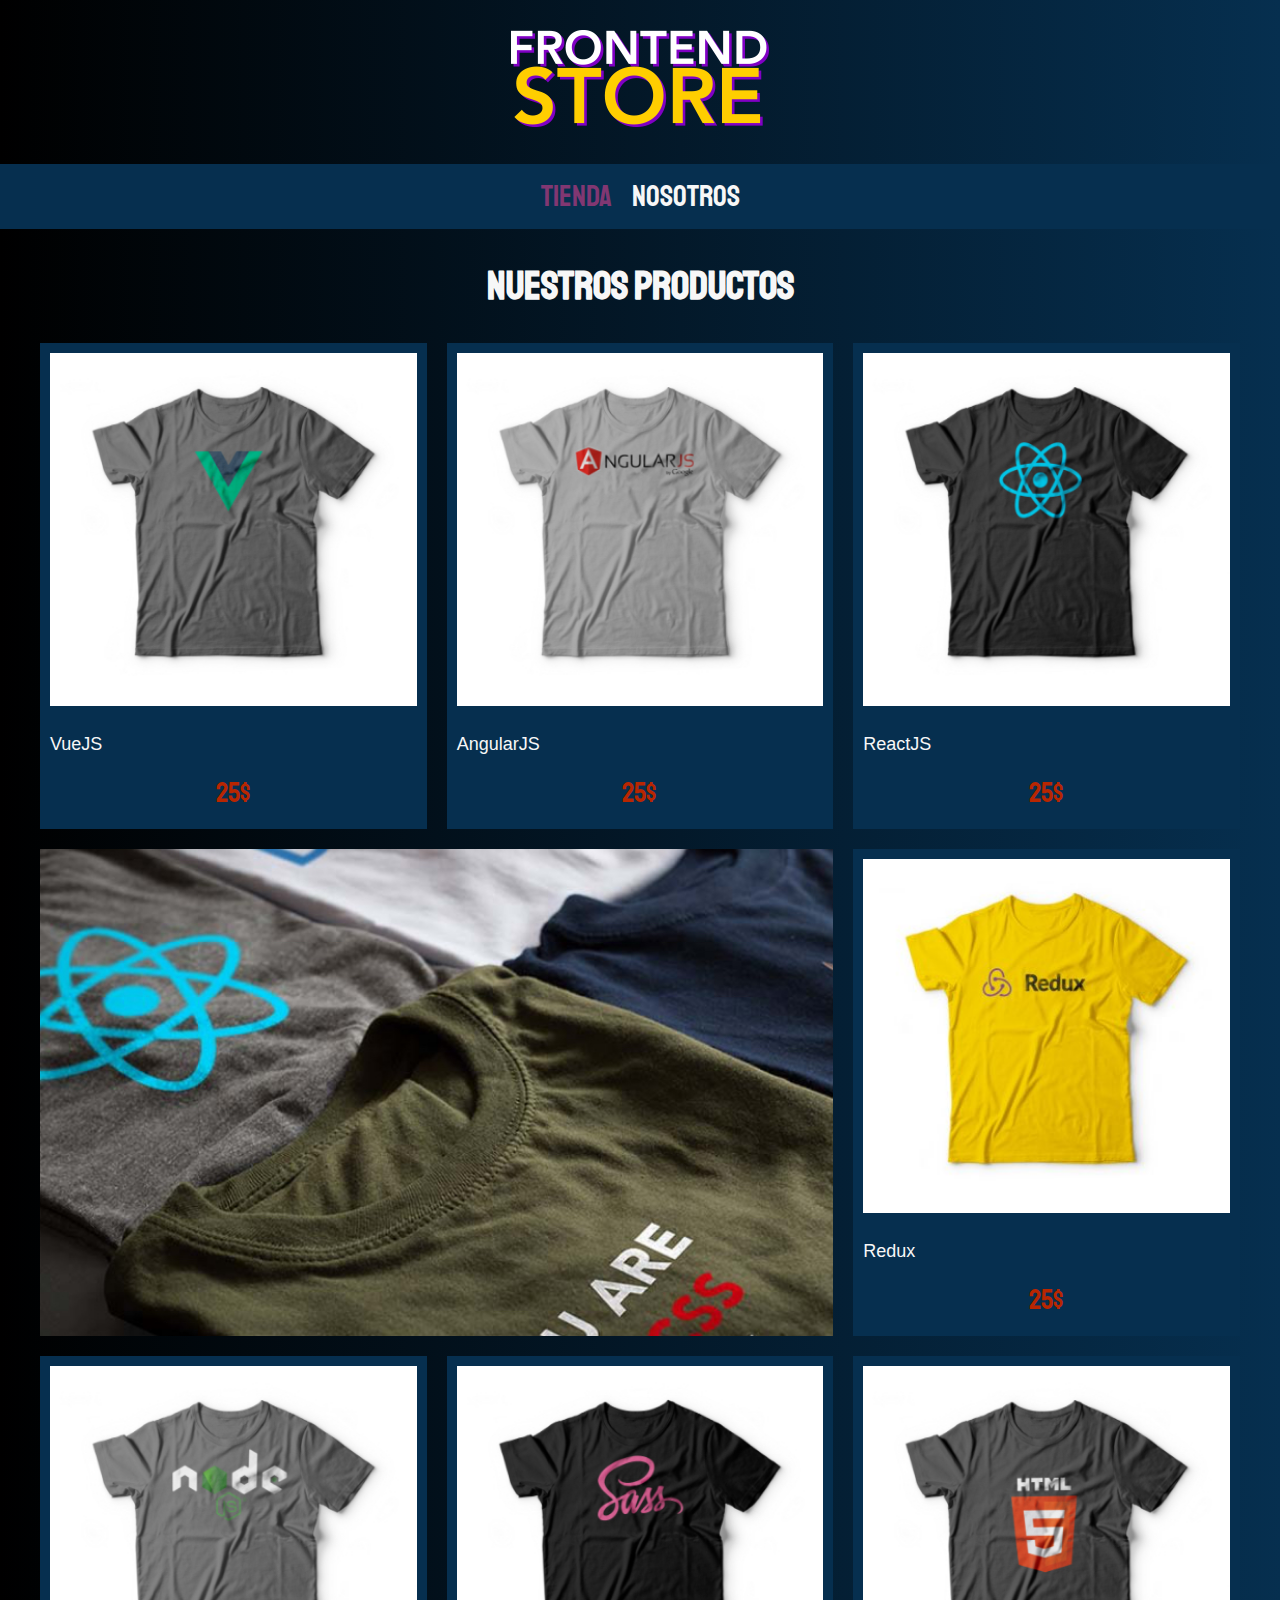
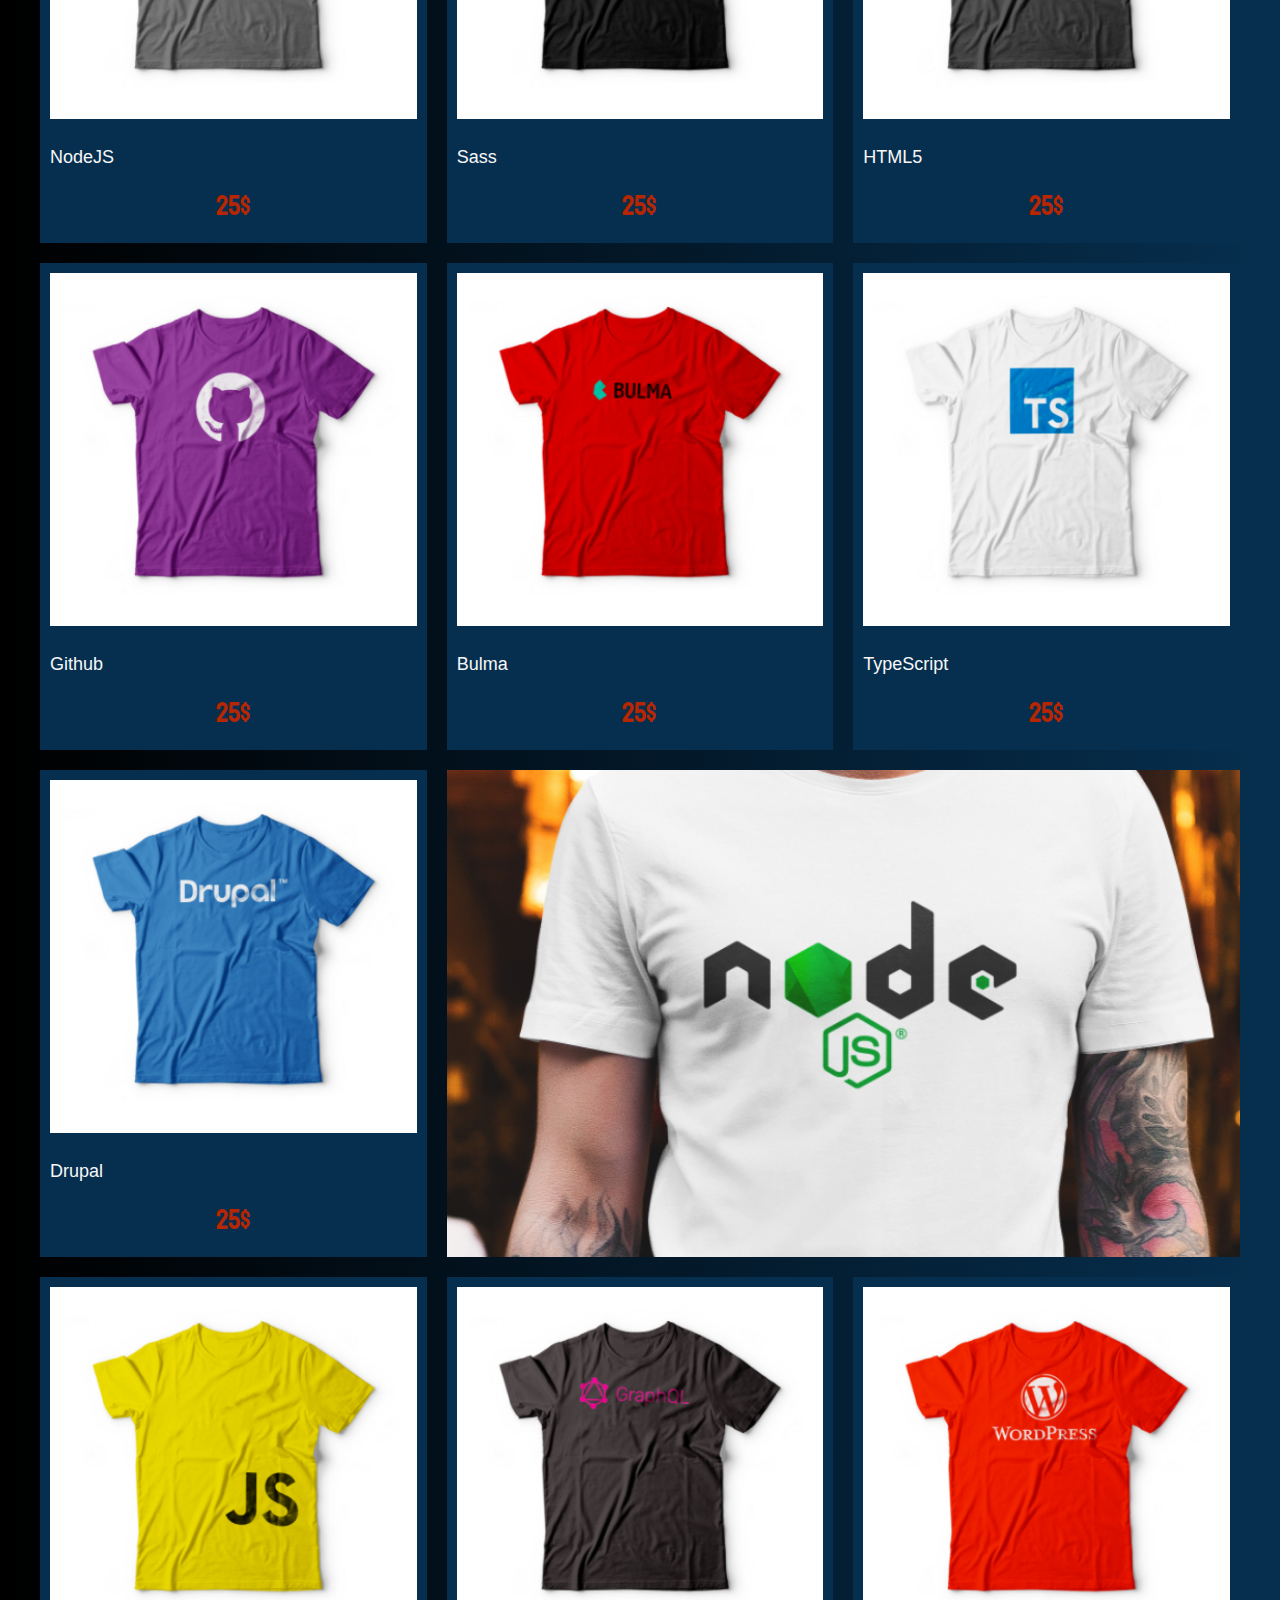
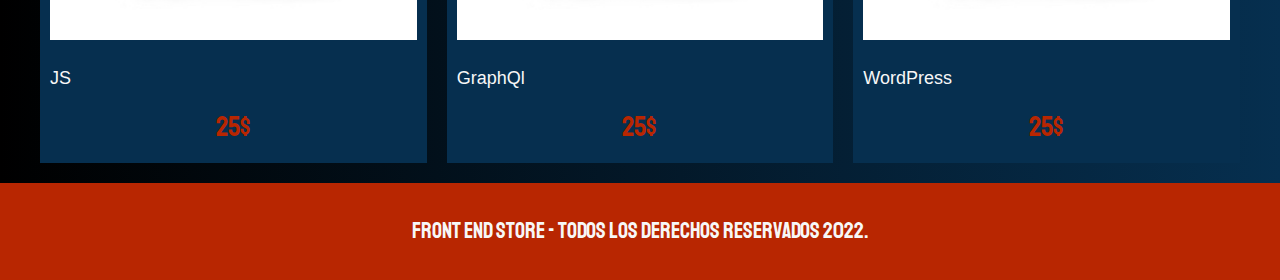
<file: index.html>
<!DOCTYPE html>
<html lang="en">
<head>
    <meta charset="UTF-8">
    <meta http-equiv="X-UA-Compatible" content="IE=edge">
    <meta name="viewport" content="width=device-width, initial-scale=1.0">
    <title>Frontend Store</title>
    <link rel="stylesheet" href="CSS/normalize.css">
    <link rel="preconnect" href="https://fonts.googleapis.com">
    <link rel="preconnect" href="https://fonts.gstatic.com" crossorigin>
    <link href="https://fonts.googleapis.com/css2?family=Staatliches&display=swap" rel="stylesheet">
    <link rel="preload" href="CSS/styles.css">
    <link rel="stylesheet" href="CSS/styles.css">
</head>
<body>
    <header class="header">
        <a href="index.html">
            <img class="header_logo" src="FrontEndStore_inicio/FrontEndStore_inicio/img/logo.png" alt="Logotipo">
        </a>
    </header>

    <nav class="navegacion">
        <a class="navegacion_enlace navegacion_enlace-activo" href="index.html">Tienda</a>
        <a class="navegacion_enlace" href="nosotros.html">Nosotros</a>
    </nav>
    
    <main class="contenedor">
        <h1>Nuestros Productos</h1>
        <div class="grid">
            <div class="producto">
                <a href="producto.html">
                    <img class="producto_imagen" src="FrontEndStore_inicio/FrontEndStore_inicio/img/1.jpg" alt="">
                    <div class="producto_informacion">
                        <p class="prducto_nombre">VueJS</p>
                        <p class="producto_precio">25$</p>
                    </div>
                </a>
            </div>

            <div class="producto">
                <a href="producto.html">
                    <img class="producto_imagen" src="FrontEndStore_inicio/FrontEndStore_inicio/img/2.jpg" alt="">
                    <div class="producto_informacion">
                        <p class="prducto_nombre">AngularJS</p>
                        <p class="producto_precio">25$</p>
                    </div>
                </a>
            </div>

            <div class="producto">
                <a href="producto.html">
                    <img class="producto_imagen" src="FrontEndStore_inicio/FrontEndStore_inicio/img/3.jpg" alt="">
                    <div class="producto_informacion">
                        <p class="prducto_nombre">ReactJS</p>
                        <p class="producto_precio">25$</p>
                    </div>
                </a>
            </div>

            <div class="producto">
                <a href="producto.html">
                    <img class="producto_imagen" src="FrontEndStore_inicio/FrontEndStore_inicio/img/4.jpg" alt="">
                    <div class="producto_informacion">
                        <p class="prducto_nombre">Redux</p>
                        <p class="producto_precio">25$</p>
                    </div>
                </a>
            </div>

            <div class="producto">
                <a href="producto.html">
                    <img class="producto_imagen" src="FrontEndStore_inicio/FrontEndStore_inicio/img/5.jpg" alt="">
                    <div class="producto_informacion">
                        <p class="prducto_nombre">NodeJS</p>
                        <p class="producto_precio">25$</p>
                    </div>
                </a>
            </div>

            <div class="producto">
                <a href="producto.html">
                    <img class="producto_imagen" src="FrontEndStore_inicio/FrontEndStore_inicio/img/6.jpg" alt="">
                    <div class="producto_informacion">
                        <p class="prducto_nombre">Sass</p>
                        <p class="producto_precio">25$</p>
                    </div>
                </a>
            </div>
            <div class="producto">
                <a href="producto.html">
                    <img class="producto_imagen" src="FrontEndStore_inicio/FrontEndStore_inicio/img/7.jpg" alt="">
                    <div class="producto_informacion">
                        <p class="prducto_nombre">HTML5</p>
                        <p class="producto_precio">25$</p>
                    </div>
                </a>
            </div>
            <div class="producto">
                <a href="producto.html">
                    <img class="producto_imagen" src="FrontEndStore_inicio/FrontEndStore_inicio/img/8.jpg" alt="">
                    <div class="producto_informacion">
                        <p class="prducto_nombre">Github</p>
                        <p class="producto_precio">25$</p>
                    </div>
                </a>
            </div>
            <div class="producto">
                <a href="producto.html">
                    <img class="producto_imagen" src="FrontEndStore_inicio/FrontEndStore_inicio/img/9.jpg" alt="">
                    <div class="producto_informacion">
                        <p class="prducto_nombre">Bulma</p>
                        <p class="producto_precio">25$</p>
                    </div>
                </a>
            </div>
            <div class="producto">
                <a href="producto.html">
                    <img class="producto_imagen" src="FrontEndStore_inicio/FrontEndStore_inicio/img/10.jpg" alt="">
                    <div class="producto_informacion">
                        <p class="prducto_nombre">TypeScript</p>
                        <p class="producto_precio">25$</p>
                    </div>
                </a>
            </div>
            <div class="producto">
                <a href="producto.html">
                    <img class="producto_imagen" src="FrontEndStore_inicio/FrontEndStore_inicio/img/11.jpg" alt="">
                    <div class="producto_informacion">
                        <p class="prducto_nombre">Drupal</p>
                        <p class="producto_precio">25$</p>
                    </div>
                </a>
            </div>
            <div class="producto">
                <a href="producto.html">
                    <img class="producto_imagen" src="FrontEndStore_inicio/FrontEndStore_inicio/img/12.jpg" alt="">
                    <div class="producto_informacion">
                        <p class="prducto_nombre">JS</p>
                        <p class="producto_precio">25$</p>
                    </div>
                </a>
            </div>
            <div class="producto">
                <a href="producto.html">
                    <img class="producto_imagen" src="FrontEndStore_inicio/FrontEndStore_inicio/img/13.jpg" alt="">
                    <div class="producto_informacion">
                        <p class="prducto_nombre">GraphQl</p>
                        <p class="producto_precio">25$</p>
                    </div>
                </a>
            </div>
            <div class="producto">
                <a href="producto.html">
                    <img class="producto_imagen" src="FrontEndStore_inicio/FrontEndStore_inicio/img/14.jpg" alt="">
                    <div class="producto_informacion">
                        <p class="prducto_nombre">WordPress</p>
                        <p class="producto_precio">25$</p>
                    </div>
                </a>
            </div>
            <div class="grafico grafico_camisas"></div>
            <div class="grafico grafico_node"></div>
        </div>
    </main>
    
    <footer class="footer">
        <p class="footer_texto">Front End Store - Todos los derechos reservados 2022. </p>
    </footer>
</body>
</html>
</file>
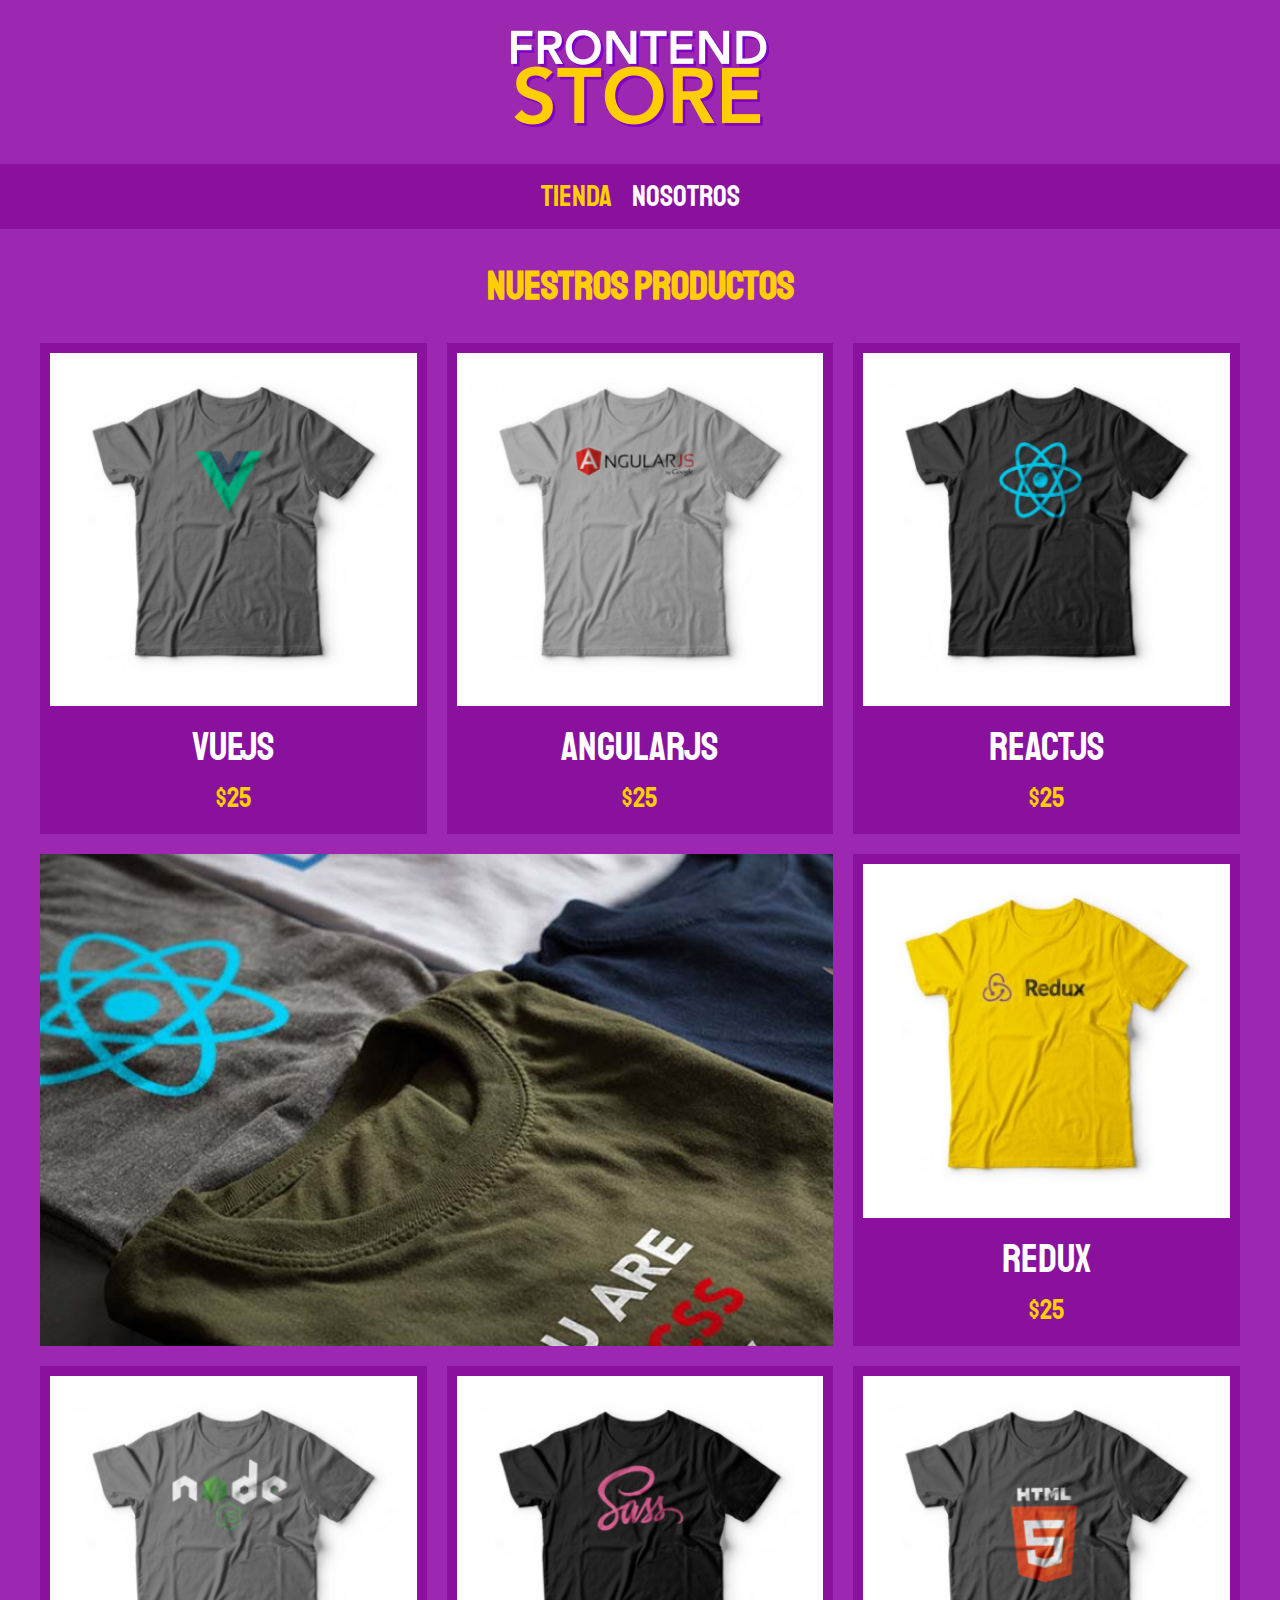
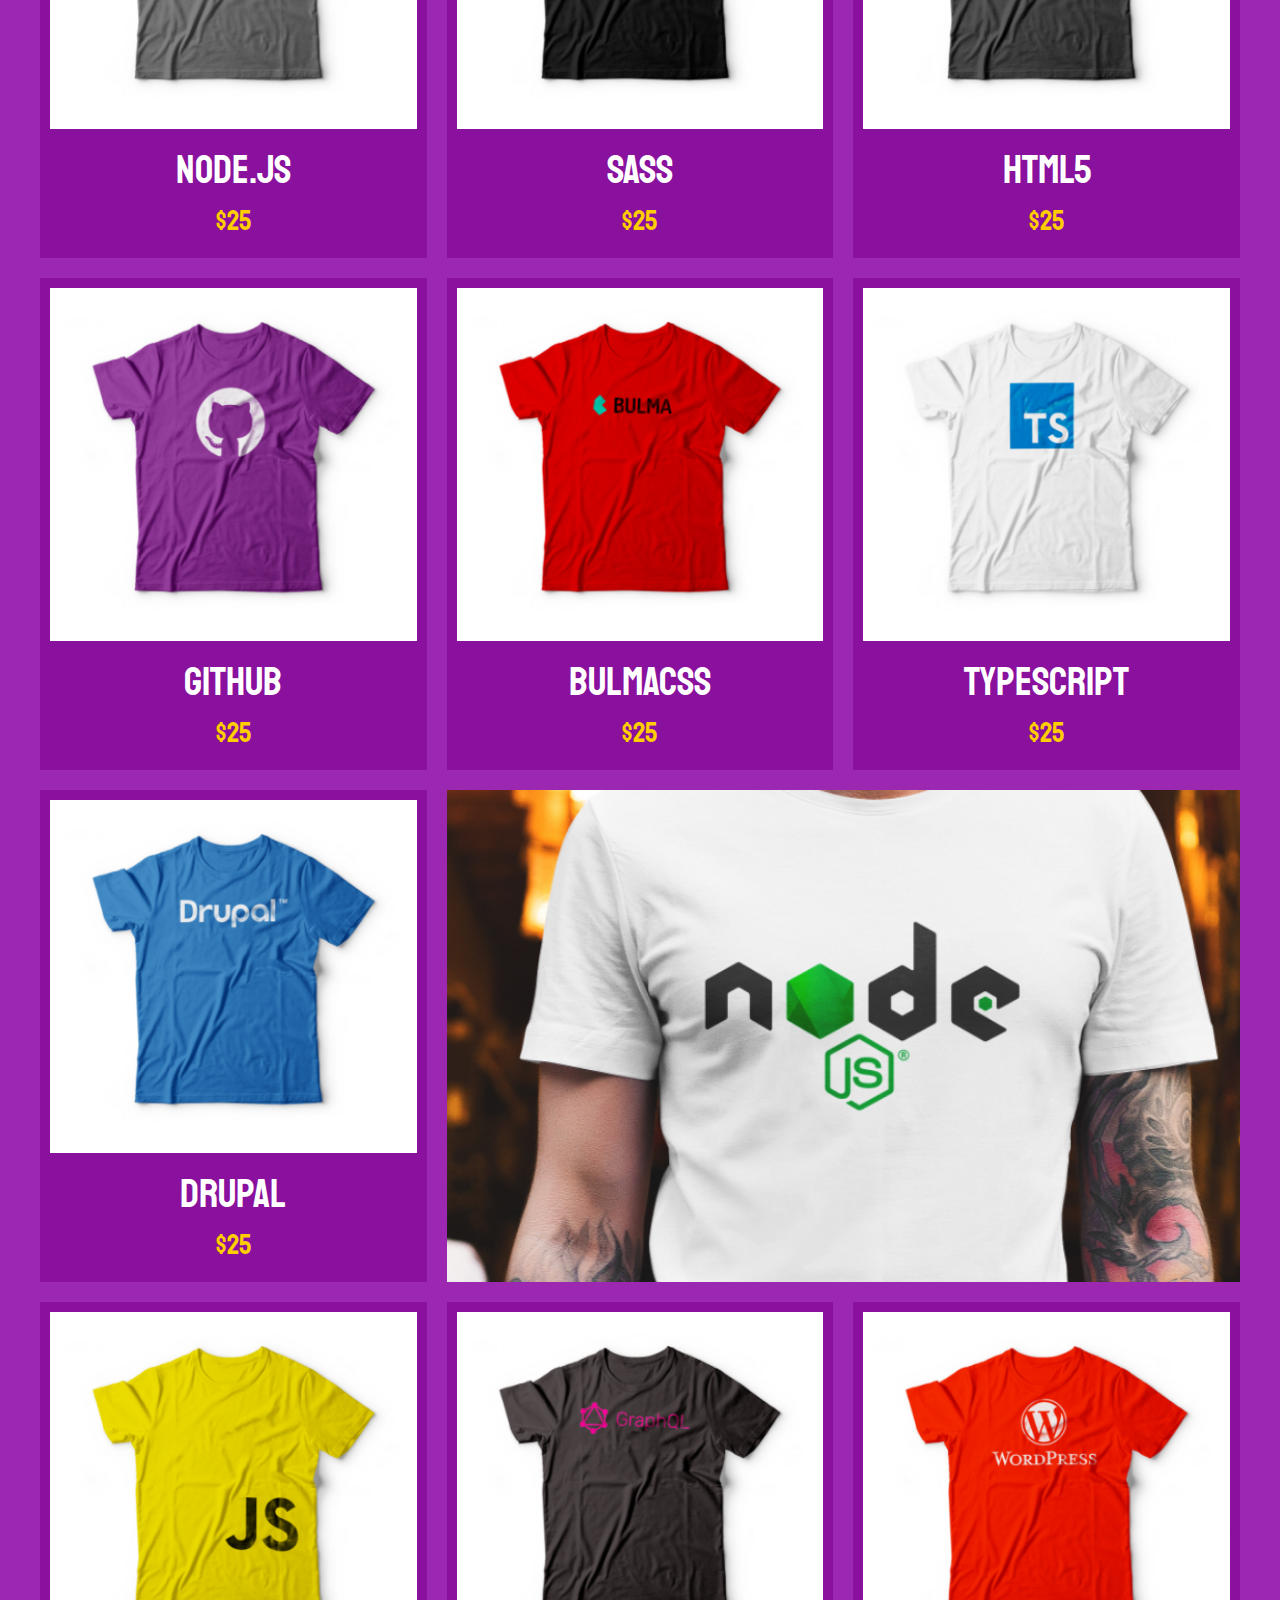
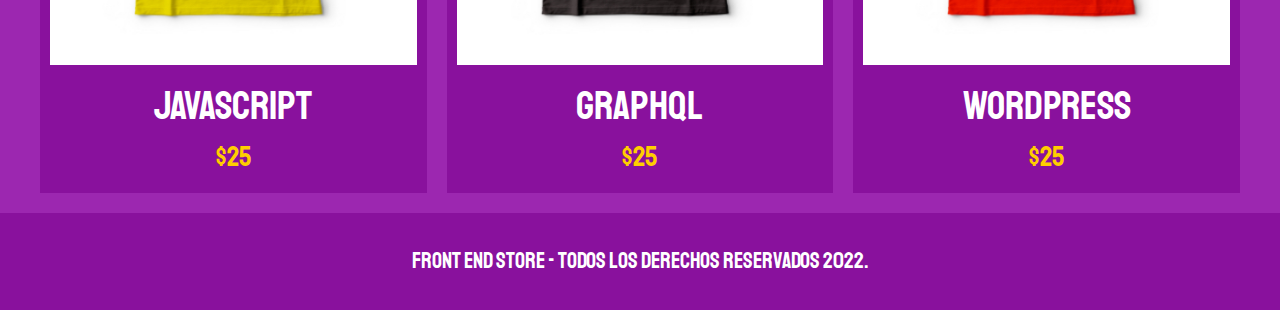
<file: FrontEndStore_fin/FrontEndStore_fin/index.html>
<!DOCTYPE html>
<html lang="en">
<head>
    <meta charset="UTF-8">
    <meta name="viewport" content="width=device-width, initial-scale=1.0">
    <title>FrontEnd Store</title>
    <link rel="stylesheet" href="css/normalize.css">
    <link href="https://fonts.googleapis.com/css2?family=Staatliches&display=swap" rel="stylesheet">
    <link rel="stylesheet" href="css/style.css">
</head>
<body>
    <header class="header">
        <a href="index.html">
            <img class="header__logo" src="img/logo.png" alt="Logotipo">
        </a>
    </header>

    <nav class="navegacion">
        <a class="navegacion__enlace navegacion__enlace--activo" href="index.html">Tienda</a>
        <a class="navegacion__enlace" href="nosotros.html">Nosotros</a>
    </nav>

    <main class="contenedor">
        <h1>Nuestros Productos</h1>

        <div class="grid">
            <div class="producto">
                <a href="producto.html">
                    <img class="producto__imagen" src="img/1.jpg" alt="imagen camisa">
                    <div class="producto__informacion">
                        <p class="producto__nombre">VueJS</p>
                        <p class="producto__precio">$25</p>
                    </div>
                </a>
            </div>  <!--.producto-->
            <div class="producto">
                <a href="producto.html">
                    <img class="producto__imagen" src="img/2.jpg" alt="imagen camisa">
                    <div class="producto__informacion">
                        <p class="producto__nombre">AngularJS</p>
                        <p class="producto__precio">$25</p>
                    </div>
                </a>
            </div>  <!--.producto-->
            <div class="producto">
                <a href="producto.html">
                    <img class="producto__imagen" src="img/3.jpg" alt="imagen camisa">
                    <div class="producto__informacion">
                        <p class="producto__nombre">ReactJS</p>
                        <p class="producto__precio">$25</p>
                    </div>
                </a>
            </div>  <!--.producto-->
            <div class="producto">
                <a href="producto.html">
                    <img class="producto__imagen" src="img/4.jpg" alt="imagen camisa">
                    <div class="producto__informacion">
                        <p class="producto__nombre">Redux</p>
                        <p class="producto__precio">$25</p>
                    </div>
                </a>
            </div>  <!--.producto-->
            <div class="producto">
                <a href="producto.html">
                    <img class="producto__imagen" src="img/5.jpg" alt="imagen camisa">
                    <div class="producto__informacion">
                        <p class="producto__nombre">Node.js</p>
                        <p class="producto__precio">$25</p>
                    </div>
                </a>
            </div>  <!--.producto-->
            <div class="producto">
                <a href="producto.html">
                    <img class="producto__imagen" src="img/6.jpg" alt="imagen camisa">
                    <div class="producto__informacion">
                        <p class="producto__nombre">SASS</p>
                        <p class="producto__precio">$25</p>
                    </div>
                </a>
            </div>  <!--.producto-->
            <div class="producto">
                <a href="producto.html">
                    <img class="producto__imagen" src="img/7.jpg" alt="imagen camisa">
                    <div class="producto__informacion">
                        <p class="producto__nombre">HTML5</p>
                        <p class="producto__precio">$25</p>
                    </div>
                </a>
            </div>  <!--.producto-->
            <div class="producto">
                <a href="producto.html">
                    <img class="producto__imagen" src="img/8.jpg" alt="imagen camisa">
                    <div class="producto__informacion">
                        <p class="producto__nombre">Github</p>
                        <p class="producto__precio">$25</p>
                    </div>
                </a>
            </div>  <!--.producto-->
            <div class="producto">
                <a href="producto.html">
                    <img class="producto__imagen" src="img/9.jpg" alt="imagen camisa">
                    <div class="producto__informacion">
                        <p class="producto__nombre">BulmaCSS</p>
                        <p class="producto__precio">$25</p>
                    </div>
                </a>
            </div>  <!--.producto-->
            <div class="producto">
                <a href="producto.html">
                    <img class="producto__imagen" src="img/10.jpg" alt="imagen camisa">
                    <div class="producto__informacion">
                        <p class="producto__nombre">TypeScript</p>
                        <p class="producto__precio">$25</p>
                    </div>
                </a>
            </div>  <!--.producto-->
            <div class="producto">
                <a href="producto.html">
                    <img class="producto__imagen" src="img/11.jpg" alt="imagen camisa">
                    <div class="producto__informacion">
                        <p class="producto__nombre">Drupal</p>
                        <p class="producto__precio">$25</p>
                    </div>
                </a>
            </div>  <!--.producto-->
            <div class="producto">
                <a href="producto.html">
                    <img class="producto__imagen" src="img/12.jpg" alt="imagen camisa">
                    <div class="producto__informacion">
                        <p class="producto__nombre">JavaScript</p>
                        <p class="producto__precio">$25</p>
                    </div>
                </a>
            </div>  <!--.producto-->
            <div class="producto">
                <a href="producto.html">
                    <img class="producto__imagen" src="img/13.jpg" alt="imagen camisa">
                    <div class="producto__informacion">
                        <p class="producto__nombre">GraphQL</p>
                        <p class="producto__precio">$25</p>
                    </div>
                </a>
            </div>  <!--.producto-->
            <div class="producto">
                <a href="producto.html">
                    <img class="producto__imagen" src="img/14.jpg" alt="imagen camisa">
                    <div class="producto__informacion">
                        <p class="producto__nombre">WordPress</p>
                        <p class="producto__precio">$25</p>
                    </div>
                </a>
            </div>  <!--.producto-->

            <div class="grafico grafico--camisas"></div>
            <div class="grafico grafico--node"></div>
        </div>
    </main>

    <footer class="footer">
        <p class="footer__texto">Front End Store - Todos los derechos Reservados 2022.</p>
    </footer>
    
</body>
</html>
</file>
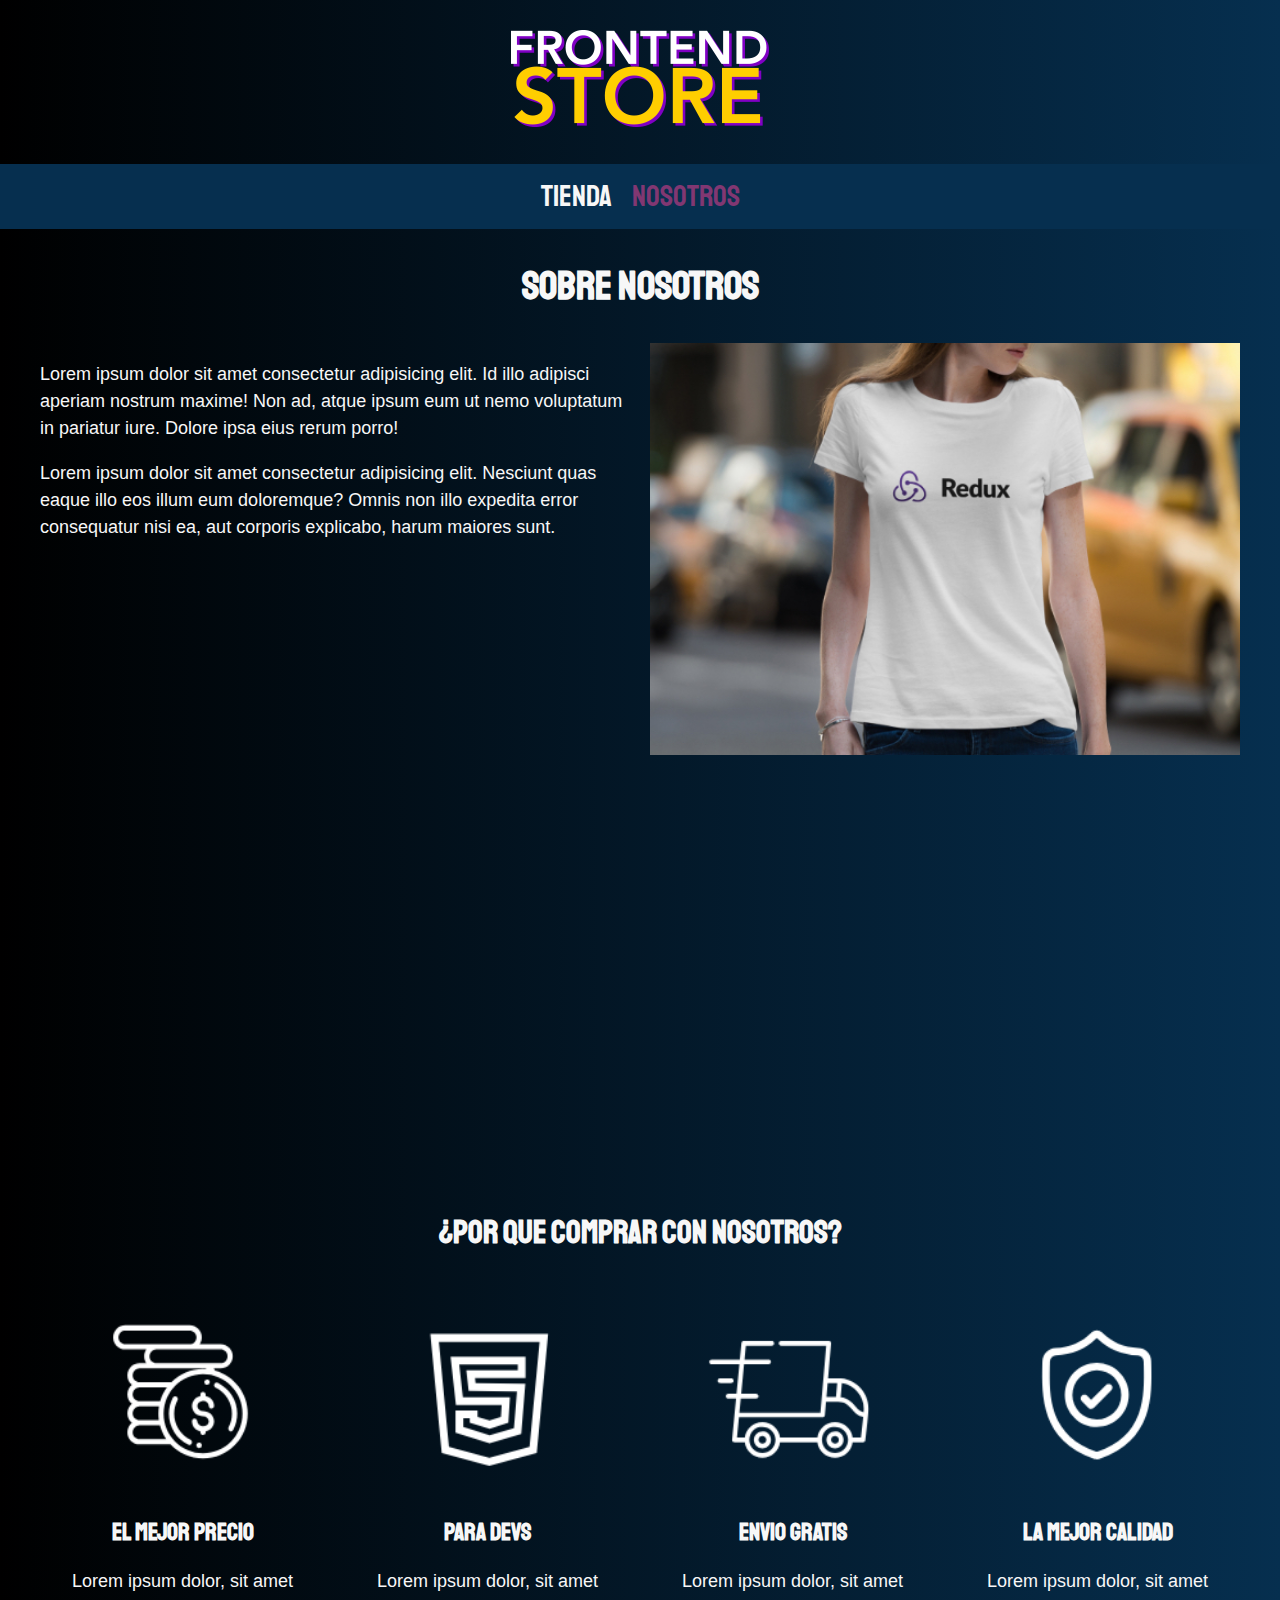
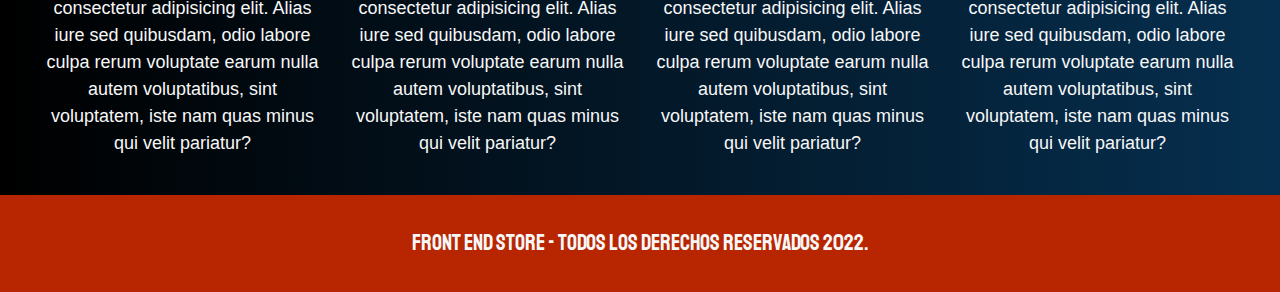
<file: nosotros.html>
<!DOCTYPE html>
<html lang="en">
<head>
    <meta charset="UTF-8">
    <meta http-equiv="X-UA-Compatible" content="IE=edge">
    <meta name="viewport" content="width=device-width, initial-scale=1.0">
    <title>Frontend Store</title>
    <link rel="stylesheet" href="CSS/normalize.css">
    <link rel="preconnect" href="https://fonts.googleapis.com">
    <link rel="preconnect" href="https://fonts.gstatic.com" crossorigin>
    <link href="https://fonts.googleapis.com/css2?family=Staatliches&display=swap" rel="stylesheet">
    <link rel="preload" href="CSS/styles.css">
    <link rel="stylesheet" href="CSS/styles.css">
</head>
<body>
    <header class="header">
        <a href="index.html">
            <img class="header_logo" src="FrontEndStore_inicio/FrontEndStore_inicio/img/logo.png" alt="Logotipo">
        </a>
    </header>
    <nav class="navegacion">
        <a class="navegacion_enlace" href="index.html">Tienda</a>
        <a class="navegacion_enlace navegacion_enlace-activo" href="nosotros.html">Nosotros</a>
    </nav>
    <main class="contenedor">
        <h1>Sobre nosotros</h1>
        <div class="nosotros">
            <div class="nosotros_texto">
                <p>Lorem ipsum dolor sit amet consectetur adipisicing elit. Id illo adipisci aperiam nostrum maxime! Non ad, atque ipsum eum ut nemo voluptatum in pariatur iure. Dolore ipsa eius rerum porro!</p>
                <p>Lorem ipsum dolor sit amet consectetur adipisicing elit. Nesciunt quas eaque illo eos illum eum doloremque? Omnis non illo expedita error consequatur nisi ea, aut corporis explicabo, harum maiores sunt.</p>
            </div>
            <div class="nosotros_imagen">
                <img src="FrontEndStore_inicio/FrontEndStore_inicio/img/nosotros.jpg" alt="">
            </div>
        </div>
    </main>
    <section class="contenedor comprar">
        <h2 class="comprar_titulo">¿Por que comprar con nosotros?</h2>
        <div class="bloques">
            <div class="bloque">
                <img class="bloque_imagen" src="FrontEndStore_inicio/FrontEndStore_inicio/img/icono_1.png" alt="">
                <h3 class="bloque_titulo">El mejor precio</h3>
                <p>Lorem ipsum dolor, sit amet consectetur adipisicing elit. Alias iure sed quibusdam, odio labore culpa rerum voluptate earum nulla autem voluptatibus, sint voluptatem, iste nam quas minus qui velit pariatur?</p>
            </div>

            <div class="bloque">
                <img class="bloque_imagen" src="FrontEndStore_inicio/FrontEndStore_inicio/img/icono_2.png" alt="">
                <h3 class="bloque_titulo">Para Devs</h3>
                <p>Lorem ipsum dolor, sit amet consectetur adipisicing elit. Alias iure sed quibusdam, odio labore culpa rerum voluptate earum nulla autem voluptatibus, sint voluptatem, iste nam quas minus qui velit pariatur?</p>
            </div>

            <div class="bloque">
                <img class="bloque_imagen" src="FrontEndStore_inicio/FrontEndStore_inicio/img/icono_3.png" alt="">
                <h3 class="bloque_titulo">Envio gratis</h3>
                <p>Lorem ipsum dolor, sit amet consectetur adipisicing elit. Alias iure sed quibusdam, odio labore culpa rerum voluptate earum nulla autem voluptatibus, sint voluptatem, iste nam quas minus qui velit pariatur?</p>
            </div>

            <div class="bloque">
                <img class="bloque_imagen" src="FrontEndStore_inicio/FrontEndStore_inicio/img/icono_4.png" alt="">
                <h3 class="bloque_titulo">La mejor calidad</h3>
                <p>Lorem ipsum dolor, sit amet consectetur adipisicing elit. Alias iure sed quibusdam, odio labore culpa rerum voluptate earum nulla autem voluptatibus, sint voluptatem, iste nam quas minus qui velit pariatur?</p>
            </div>

        </div>
    </section>
    <footer class="footer">
        <p class="footer_texto">Front End Store - Todos los derechos reservados 2022. </p>
    </footer>
</body>
</html>
</file>
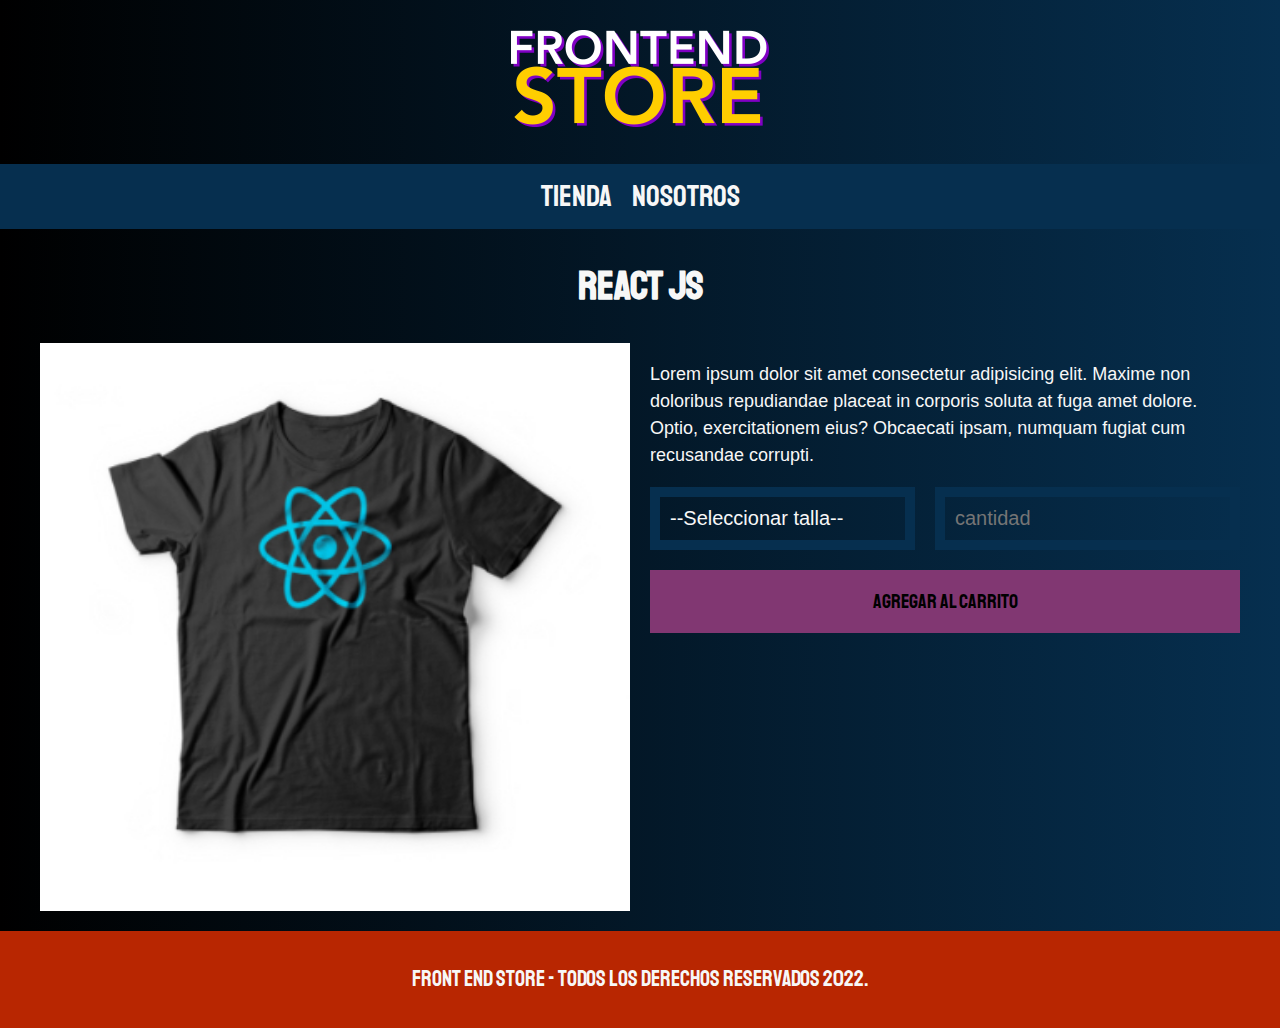
<file: producto.html>
<!DOCTYPE html>
<html lang="en">
<head>
    <meta charset="UTF-8">
    <meta http-equiv="X-UA-Compatible" content="IE=edge">
    <meta name="viewport" content="width=device-width, initial-scale=1.0">
    <title>Frontend Store</title>
    <link rel="stylesheet" href="CSS/normalize.css">
    <link rel="preconnect" href="https://fonts.googleapis.com">
    <link rel="preconnect" href="https://fonts.gstatic.com" crossorigin>
    <link href="https://fonts.googleapis.com/css2?family=Staatliches&display=swap" rel="stylesheet">
    <link rel="preload" href="CSS/styles.css">
    <link rel="stylesheet" href="CSS/styles.css">
</head>
<body>
    <header class="header">
        <a href="index.html">
            <img class="header_logo" src="FrontEndStore_inicio/FrontEndStore_inicio/img/logo.png" alt="Logotipo">
        </a>
    </header>
    <nav class="navegacion">
        <a class="navegacion_enlace" href="index.html">Tienda</a>
        <a class="navegacion_enlace" href="nosotros.html">Nosotros</a>
    </nav>
    <main class="contenedor">
        <h1>React JS</h1>
        <div class="camisa">
            <img class="camisa_imagen" src="FrontEndStore_inicio/FrontEndStore_inicio/img/3.jpg" alt="Imagen del producto">
            <div class="camisa_contenido">
                <p>Lorem ipsum dolor sit amet consectetur adipisicing elit. Maxime non doloribus repudiandae placeat in corporis soluta at fuga amet dolore. Optio, exercitationem eius? Obcaecati ipsam, numquam fugiat cum recusandae corrupti.</p>
                <form class="formulario">
                    <select class="formulario_campo">
                        <option disabled selected>--Seleccionar talla--</option>
                        <option>Chica</option>
                        <option>Mediana</option>
                        <option>Grande</option>
                    </select>
                    <input class="formulario_campo" type="number" placeholder="cantidad" min="0">
                    <input class="formulario_submit" type="submit" value="Agregar al carrito">
                </form>
            </div>
        </div>
    </main>
    <footer class="footer">
        <p class="footer_texto">Front End Store - Todos los derechos reservados 2022. </p>
    </footer>
</body>
</html>
</file>
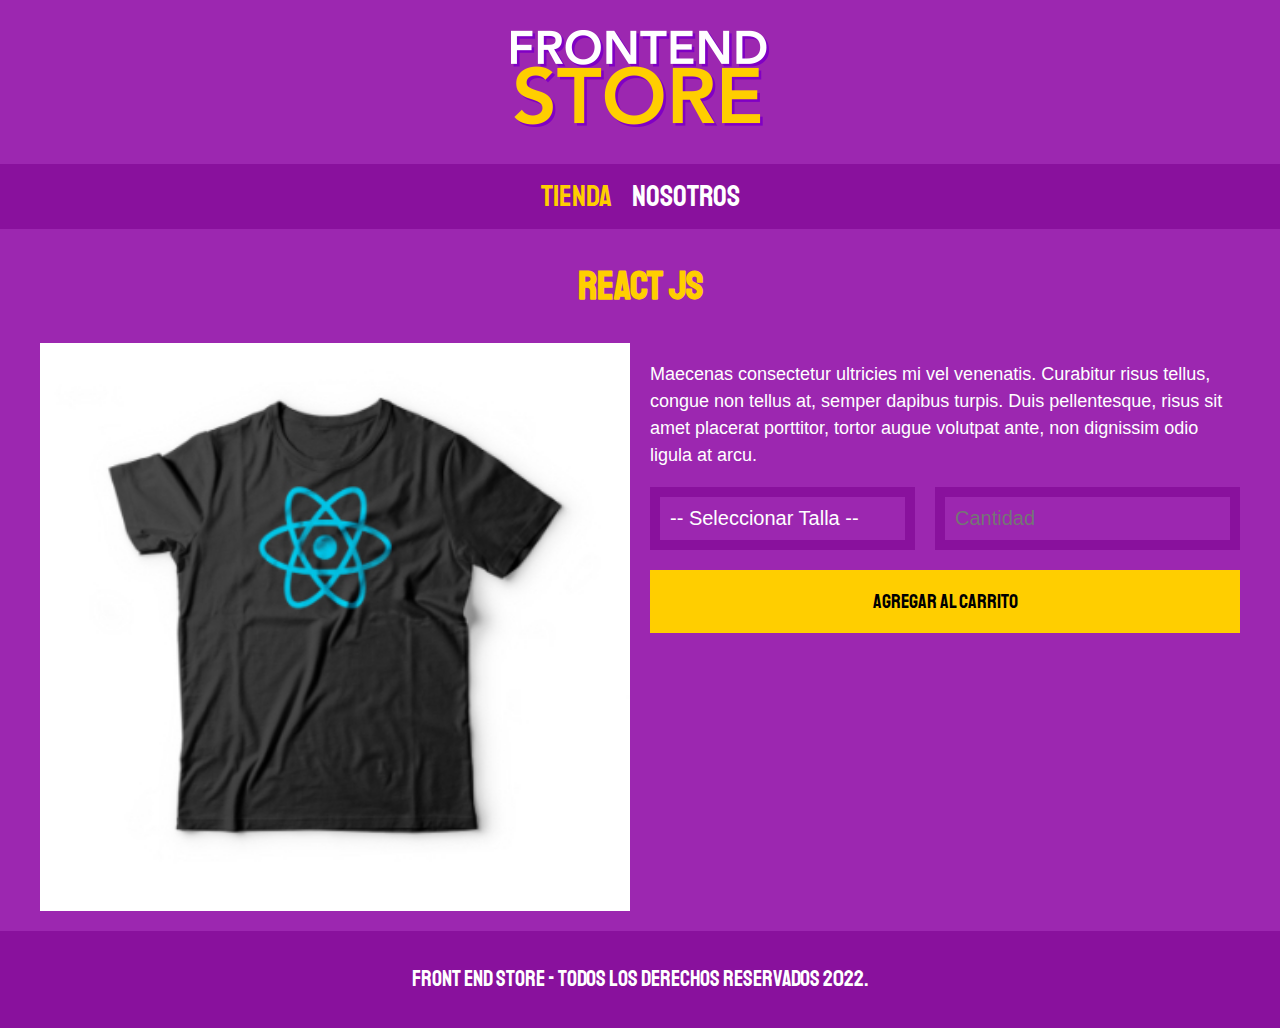
<file: FrontEndStore_fin/FrontEndStore_fin/producto.html>
<!DOCTYPE html>
<html lang="en">
<head>
    <meta charset="UTF-8">
    <meta name="viewport" content="width=device-width, initial-scale=1.0">
    <title>FrontEnd Store</title>
    <link rel="stylesheet" href="css/normalize.css">
    <link href="https://fonts.googleapis.com/css2?family=Staatliches&display=swap" rel="stylesheet">
    <link rel="stylesheet" href="css/style.css">
</head>
<body>
    <header class="header">
        <a href="index.html">
            <img class="header__logo" src="img/logo.png" alt="Logotipo">
        </a>
    </header>

    <nav class="navegacion">
        <a class="navegacion__enlace navegacion__enlace--activo" href="index.html">Tienda</a>
        <a class="navegacion__enlace" href="nosotros.html">Nosotros</a>
    </nav>

    <main class="contenedor">
        <h1>React JS</h1>

        <div class="camisa">
            <img class="camisa__imagen" src="img/3.jpg" alt="Imagen del Producto">

            <div class="camisa__contenido">
                <p>Maecenas consectetur ultricies mi vel venenatis. Curabitur risus tellus, congue non tellus at, semper dapibus turpis. Duis pellentesque, risus sit amet placerat porttitor, tortor augue volutpat ante, non dignissim odio ligula at arcu.</p>

                <form class="formulario">
                    <select class="formulario__campo">
                        <option disabled selected>-- Seleccionar Talla --</option>
                        <option>Chica</option>
                        <option>Mediana</option>
                        <option>Grande</option>
                    </select>
                    <input class="formulario__campo" type="number" placeholder="Cantidad" min="1">
                    <input class="formulario__submit" type="submit" value="Agregar al Carrito">
                </form>
            </div>
        </div>
    </main>

    <footer class="footer">
        <p class="footer__texto">Front End Store - Todos los derechos Reservados 2022.</p>
    </footer>
    
</body>
</html>
</file>
<file: CSS/styles.css>
:root{
    --Negro: #000000;
    --Azul: #062F4F;
    --Rojo: #B82601;
    --Blanco: #f7f7f7;
    --Morado: #813772;

    --FuentePrincipal: 'Staatliches', cursive;
}

html{
    box-sizing: border-box;
    font-size: 62.5%;

    /* background-image: linear-gradient(to right, var(--Negro) 0%, var(--Azul) 100%) */
}
*, *::before, *::after {
    box-sizing: inherit;
}
body{
    background-image: linear-gradient(to right, var(--Negro) 0%, var(--Azul) 100%);
    font-size: 1.6rem;
    line-height: 1.5;
}
p{
    font-size: 1.8rem;
    font-family: Arial, Helvetica, sans-serif;
    color: var(--Blanco);
}
a{
    text-decoration: none;
}
img{
    width: 100%;
}
.contenedor{
    max-width:120rem;
    margin: 0 auto;
}
h1, h2, h3{
    text-align: center;
    color: var(--Blanco);
    font-family: var(--FuentePrincipal);
}
h1{
    font-size: 4rem;
}
h2{
    font-size: 3.2rem;
}
h3{
    font-size: 2.4rem;
}
.header{
    display: flex;
    justify-content: center;
}
.header_logo{
    margin: 3rem 0;
}
.footer{
    background-color: var(--Rojo);
    padding: 1rem 0;
    margin-top: 2rem;
}
.footer_texto{
    font-family: var(--FuentePrincipal);
    text-align: center;
    font-size: 2.2rem;
}
.navegacion{
 background-color: var(--Azul);
 padding: 1rem 0;
 display: flex;
 justify-content: center;
 gap: 2rem;
}
.navegacion_enlace{
    font-family: var(--FuentePrincipal);
    color: var(--Blanco);
    font-size: 3rem;
}
.navegacion_enlace-activo,
.navegacion_enlace:hover{
    color: var(--Morado);
}
/*Grid*/
.grid{
    display: grid;
    grid-template-columns: repeat(2, 1fr);
    gap: 2rem;

}
@media(min-width: 768px) {
    .grid{
        grid-template-columns: repeat(3, 1fr);
    }
    
}
/*Productos*/
.producto{
    background-color: var(--Azul);
    padding: 1rem;
}

.producto_nombre{
    font-size: 4rem;
}
.producto_precio{
    font-size: 2.8rem;
    color: var(--Rojo);
}
.producto_nombre,
.producto_precio{
    font-family: var(--FuentePrincipal);
    margin: 1rem 0;
    text-align: center;
    line-height: 1.2;
}
/*Graficos*/
.grafico{
    min-height: 30rem;
    background-repeat: no-repeat;
    background-size: cover;
    grid-column: 1/3;
}
.grafico_camisas{
    grid-row: 2/3;
    background-image: url(../FrontEndStore_inicio/FrontEndStore_inicio/img/grafico1.jpg);
}
.grafico_node{
    background-image: url(../FrontEndStore_inicio/FrontEndStore_inicio/img/grafico2.jpg);
    grid-row: 8/9;
}
@media(min-width: 768px) {
    .grafico_node{
        grid-column: 2/4;
        grid-row: 5/6;
    
    }   
}
/*Nosotros*/

.nosotros{
    display: grid;
    grid-template-rows: repeat(2, 1fr);

}
@media(min-width: 768px) {
    .nosotros{
        grid-template-columns: repeat(2, 1fr);
        column-gap: 2rem;
    }
}
.nosotros_imagen{
    grid-row: 1/2;
   
}
@media(min-width: 768px) {
    .nosotros_imagen{
        grid-column: 2/3;
    }
    
}
/*Bloques*/
.bloques{
    display: grid;
    grid-template-columns: repeat(2, 1fr);
    gap: 2rem;

}
.bloque{
    text-align: center;
}
.bloque_titulo{
    margin: 0;

}

@media(min-width: 768px) {
    .bloques{
        grid-template-columns: repeat(4, 1fr);
    }
}
/*Pagina del producto*/
@media(min-width: 768px) {
    .camisa{
        display: grid;
        grid-template-columns: repeat(2, 1fr);
        column-gap: 2rem;
    }
}
.formulario{
    display: grid;
    grid-template-columns: repeat(2, 1fr);
    gap: 2rem;

}
.formulario_campo{
    border: 1rem solid var(--Azul);
    background-color: transparent;
    color: var(--Blanco);
    font-size: 2rem;
    font-family: Arial, Helvetica, sans-serif;
    padding: 1rem;
    appearance: none;
}
.formulario_submit{
    background-color: var(--Morado);
    border: none;
    font-size: 2rem;
    font-family: var(--FuentePrincipal);
    padding: 2rem;
    transition: background-color .3% ease;
    grid-column: 1/3;

}
.formulario_submit:hover{
    font-size: 2.4rem;
    cursor: pointer;
    background-color: var(--Rojo);
}
</file>
<file: FrontEndStore_fin/FrontEndStore_fin/css/style.css>
:root {
    --primario: #9C27B0;
    --primarioOscuro: #89119D;
    --secundario: #FFCE00;
    --secundarioOscuro: rgb(233, 187, 2);
    --blanco: #FFF;
    --negro: #000;

    --fuentePrincipal: 'Staatliches', cursive;
}

html {
    box-sizing: border-box;
    font-size: 62.5%; 
}

*, *:before, *:after {
    box-sizing: inherit;
}

/** Globales **/
body {
    background-color: var(--primario);
    font-size: 1.6rem;
    line-height: 1.5;
}
p {
    font-size: 1.8rem;
    font-family: Arial, Helvetica, sans-serif;
    color: var(--blanco);
}
a {
    text-decoration: none;
}
img {
    width: 100%;
}
.contenedor {
    max-width: 120rem;
    margin: 0 auto;
}
h1, h2, h3 {
    text-align: center;
    color: var(--secundario);
    font-family: var(--fuentePrincipal);
}
h1 {
    font-size: 4rem;
}
h2 {
    font-size: 3.2rem;
}
h3 {
    font-size: 2.4rem;
}

/** Header **/
.header {
    display: flex;
    justify-content: center;
}
.header__logo {
    margin: 3rem 0;
}
/** Footer **/
.footer {
    background-color: var(--primarioOscuro);
    padding: 1rem 0;
    margin-top: 2rem;
}
.footer__texto {
    font-family: var(--fuentePrincipal);
    text-align: center;
    font-size: 2.2rem;
}
/** Navegacion **/
.navegacion {
    background-color: var(--primarioOscuro);
    padding: 1rem 0;
    display: flex;
    justify-content: center;
    gap: 2rem; 
}
.navegacion__enlace {
    font-family: var(--fuentePrincipal);
    color: var(--blanco);
    font-size: 3rem;
}
.navegacion__enlace--activo,
.navegacion__enlace:hover {
    color: var(--secundario);
}

/** Grid **/
.grid {
    display: grid;
    grid-template-columns: repeat(2, 1fr);
    gap: 2rem;
}
@media (min-width: 768px) {
    .grid {
        grid-template-columns: repeat(3, 1fr);
    }
}

/** Productos **/
.producto {
    background-color: var(--primarioOscuro);
    padding: 1rem;
}

.producto__nombre {
    font-size: 4rem;
}
.producto__precio {
    font-size: 2.8rem;
    color: var(--secundario);
}
.producto__nombre,
.producto__precio {
    font-family: var(--fuentePrincipal);
    margin: 1rem 0;
    text-align: center;
    line-height: 1.2;
}

/** Graficos **/
.grafico {
    min-height: 30rem;
    background-repeat: no-repeat;
    background-size: cover;
    grid-column: 1 / 3;
}
.grafico--camisas {
    grid-row: 2 / 3;
    background-image: url(../img/grafico1.jpg);
}
.grafico--node {
    background-image: url(../img/grafico2.jpg);
    grid-row: 8 / 9;
}

@media (min-width: 768px) {
    .grafico--node {
        grid-row: 5 / 6;
        grid-column: 2 / 4;
    }
}

/** Nosotros **/
.nosotros {
    display: grid;
    grid-template-rows: repeat(2, auto);
}
@media (min-width: 768px) {
    .nosotros {
        grid-template-columns: repeat(2, 1fr);
        column-gap: 2rem;
    }
}
.nosotros__imagen {
    grid-row: 1 / 2;
}
@media (min-width: 768px) {
    .nosotros__imagen {
       grid-column: 2 / 3;
    }
}

/** Bloques **/
.bloques {
    display: grid;
    grid-template-columns: repeat(2, 1fr);
    gap: 2rem;
}
@media (min-width: 768px) {
    .bloques {
        grid-template-columns: repeat(4, 1fr);
    }
}

.bloque {
    text-align: center;
}

.bloque__titulo {
    margin: 0;
}

/** Pagina del Producto **/
@media (min-width: 768px) {
    .camisa {
        display: grid;
        grid-template-columns: repeat(2, 1fr);
        column-gap: 2rem;
    }
}

.formulario {
    display: grid;
    grid-template-columns: repeat(2, 1fr);
    gap: 2rem;
}
.formulario__campo {
   border: 1rem solid var(--primarioOscuro);
   background-color: transparent;
   color: var(--blanco);
   font-size: 2rem;
   font-family: Arial, Helvetica, sans-serif;
   padding: 1rem;
   appearance: none;
}
.formulario__submit {
    background-color: var(--secundario);
    border: none;
    font-size: 2rem;
    font-family: var(--fuentePrincipal);
    padding: 2rem;
    transition: background-color .3s ease;
    grid-column: 1 / 3;
}
.formulario__submit:hover {
    cursor: pointer;
    background-color: var(--secundarioOscuro);
}
</file>
